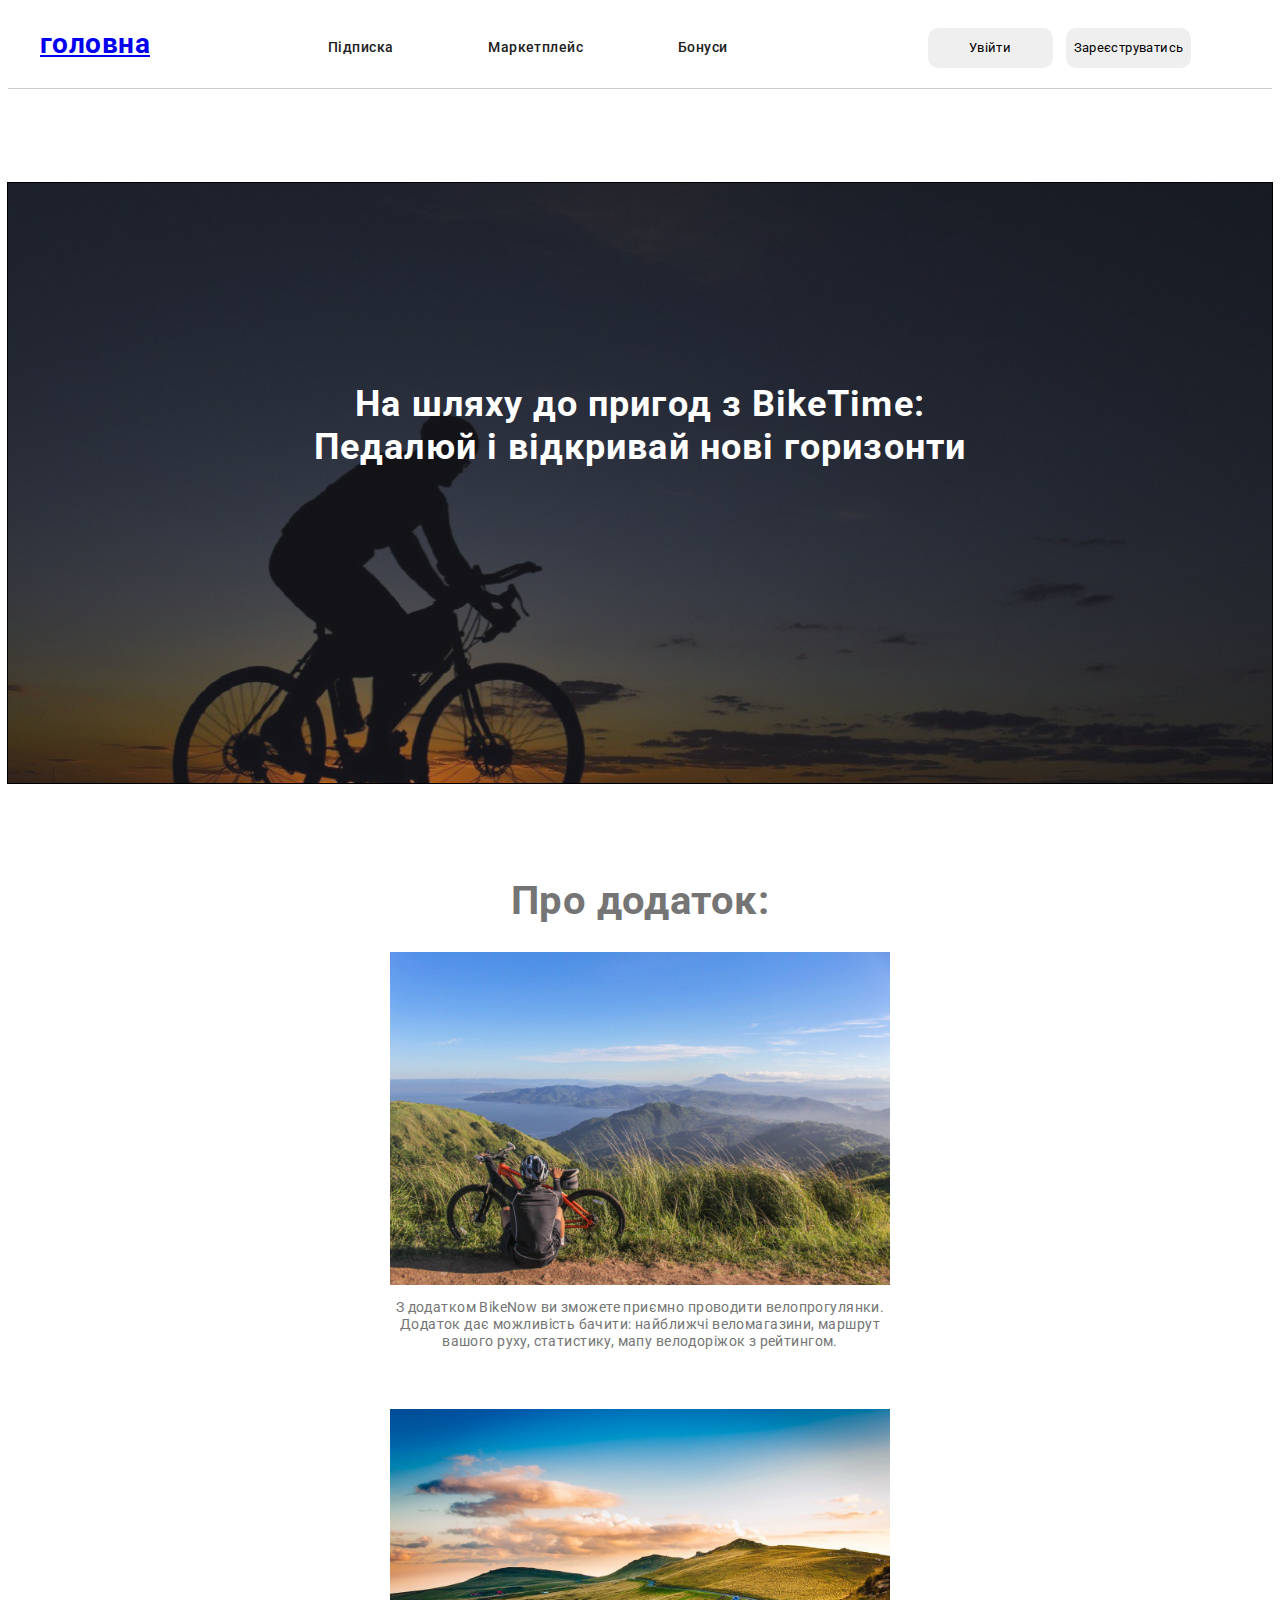
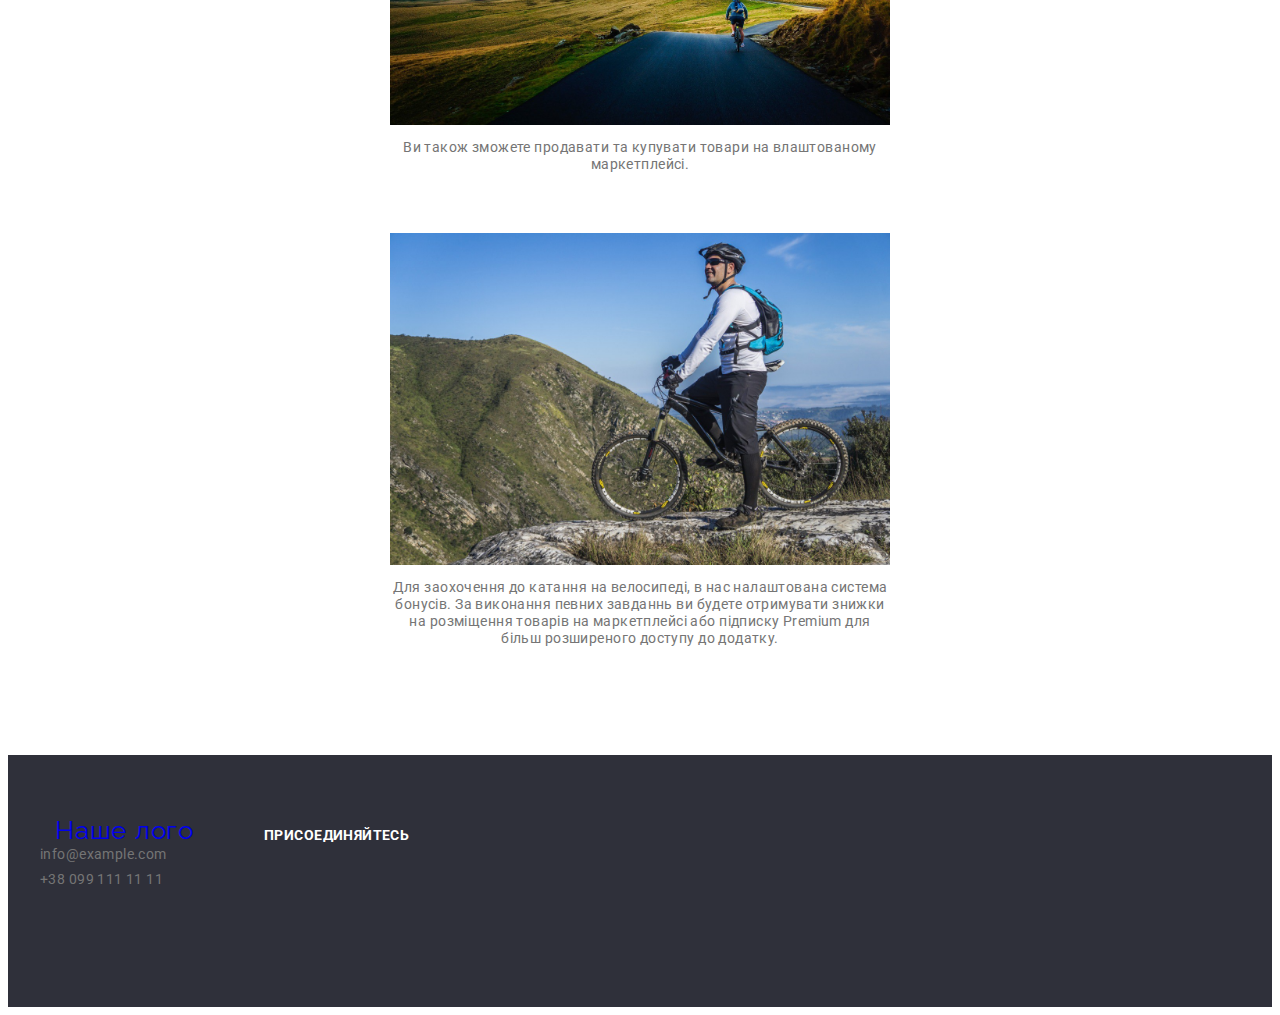
<file: index.html>
<!DOCTYPE html>
<html lang="en">
<head>
    <meta charset="UTF-8">
    <meta http-equiv="X-UA-Compatible" content="IE=edge">
    <meta name="viewport" content="width=device-width, initial-scale=1.0">
    <title>BikeTime</title>
    <link rel="stylesheet" href="./css/style.css"/>
    <link href="https://fonts.googleapis.com/css2?family=Raleway:wght@700&family=Roboto:wght@400;500;700;900&display=swap"
        rel="stylesheet">
        <!-- <link rel="stylesheet" href="https://cdnjs.cloudflare.com/ajax/libs/modern-normalize/1.1.0/modern-normalize.min.css"> -->
</head>
<body>
    <!--Шапка-->
        <header class="header head-p">
        
        
            <nav class="site-nav">
        
                <div class="container site-nav-div">
                    <h1 class="logoImg"><a href="./index.html">головна </a></h1>
                    <ul class="list list-nav">
                        <li class="item-nav item-nav1"><a href="./sub.html" class="link link2 link-nav">Підписка</a></li>
                        <li class="item-nav item-nav2"><a href="./marketPlace.html" class="link link2 link-nav">Маркетплейс</a>
                        </li>
                        <li class="item-nav item-nav3"><a href="./bonus.html" class="link link2 link-nav">Бонуси</a></li>
                    </ul>
        
        
                    <div class="but">
                        <a href="./join.html" class="register"><button class="reg">Увійти</button></a>
                        <a href="./reg.html" class="register"><button class="reg">Зареєструватись</button></a>
                    </div>
                    </ul>
                </div>
            </nav>
        
        
        
        
        
        
        
        </header>

    <main>
      <!--Герой-->  
        <section class="hero">
            <div class="overlay">
                <div class="hero-text">
                    <h1 class="hero-title title2">На шляху до пригод з BikeTime:<br> Педалюй і відкривай нові    горизонти</h1>
                </div>
                
            </div>
            
        </section>    

        <!--Задачі та ідеї-->
        <h1 class="aboutAppH">Про додаток:</h1>
        <section class="container container2">
           
            <div class="AA">
                <div class="aboutApp aboutApp1">
                    <img src="./pictures/bikeBG1.png" alt="" >
                    <p class="aboutAppP">З додатком BikeNow ви зможете приємно проводити велопрогулянки. Додаток дає можливість бачити: найближчі веломагазини, маршрут вашого руху, статистику, мапу велодоріжок з рейтингом.</p>
                </div>


                <div class="aboutApp aboutApp2">
                    <img src="./pictures/bikeBG2.png" alt="">
                    <p class="aboutAppP">Ви також зможете продавати та купувати товари на влаштованому маркетплейсі. </p>
                </div>


                <div class="aboutApp aboutApp3">
                    <img src="./pictures/bikeBG3.png" alt="">
                    <p class="aboutAppP">Для заохочення до катання на велосипеді, в нас налаштована система бонусів. За виконання певних завданнь ви будете отримувати знижки на розміщення товарів на маркетплейсі або підписку Premium для більш розширеного доступу до додатку.</p>
                </div>
            </div>

        </section>

        <!--Заняття-->
        


    </main>

    <footer>
        <div class="footer-flex container5">

            <div class="footer-flex2">
                <a href="./" class="logo"><span>Наше лого</span></a>
                
                <ul class="list">
                    <li class="link l1"><a href="" class="contacts con2">info@example.com</a></li>
                    <li class="link l2"><a href="" class="contacts con21">+38 099 111 11 11</a></li>
                </ul>
            </div>

            <div class="footer-flex3">
                <h2 class="join">присоединяйтесь</h2>
                 
                
            </div>

        </div>
            
            

    </footer>

    
    
    
    <!-- <div class="backdrop is-hidden">
        <div class="modal">
            <button>&times;</button>
        </div>
    </div> -->
    



















 
    
    
    
    
    
    
    
    
    
    
    
    
    
    
    
    <!-- <div class="backdrop is-hidden" data-backdrop>
        <div class="modal">
            <div class="buttan"> 

                <button data-close-modala>close</button> 
                 <a class="ic" data-close-modal>
                    <span data-close-modala>&times;</span>
                </a>
            </div>
        </div>



     </div>

    <script>
        const refs = {
            openModalBtn: document.querySelector("[data-open-modal]"),
            closeModalBtn: document.querySelector("[data-close-modala]"),
            backdrop: document.querySelector("[data-backdrop]")
        };

        refs.openModalBtn.addEventListener("click", toggleModal);
        refs.closeModalBtn.addEventListener("click", toggleModal);
        refs.backdrop.addEventListener("click", logBackdropClick);

        function toggleModal( ) {
            refs.backdrop.classList.toggle("is-hidden");
        }

        function logBackdropClick( ) {
            console.log("Ето клик в бекдроп");
        }
    </script> -->
    
    
</body>
</html>
</file>
<file: css/style.css>
:root {
    --pre-black: rgba(33, 33, 33, 1);
    --white: rgba(255, 255, 255, 1);
    --grey: rgba(117, 117, 117, 1);
    --blue: rgb(33, 243, 110);
    --very-light-grey: rgba(245, 244, 250, 1);
    --light-gray: rgba(175, 177, 184, 1);
    --white-white: #fff;
    --button-gray : rgba(245, 244, 250, 1);
    --set-gap : 30px;
    --nav-list-retrit : 50px;
    --title-black-color: #212121;
}

a{
    list-style: none;
}

body{
    color: var(--grey);
    background-color: var(--white);
    font-family: Roboto, sans-serif;
    letter-spacing: 0.03em;
    Font-size: 14px;
    Line-height: 1.2;
    background-color: rgb(rgb(153, 234, 164), green, blue);



}

main{
    background-color: rgb(rgb(118, 226, 172), green, blue);
}


img {
    display: block;
    max-width: 100%;
    height: auto;
}

.head-p{
    border-bottom: 1px solid #ccc;
    margin-bottom: 94px;
}

.container {
  display: flex;
  width: 1200px;
  margin-left: auto;
  margin-right: auto;
  padding-left: 15px;
  padding-right: 15px;
}



.web {
    color: var(--blue);
}

.studio {
    color: #000000;
}

.studio2 {
    color: var(--white);
}

.site-nav .logo {
    margin-top: 24px;
    margin-bottom: 25px;
}

.list-nav {
    display: flex;
    margin-left: 93px;
}



.item-nav{
    

    transition: background-color 250ms cubic-bezier(0.4, 0, 0.2, 1),
    color 250ms cubic-bezier(0.4, 0, 0.2, 1), box-shadow 250ms cubic-bezier(0.4, 0, 0.2, 1)
}







.list-nav .item-nav:last-child {
    margin-right: 0;
}

.list-nav .link {
    display: block;
    padding-top: 32px;
    padding-bottom: 32px;
    padding-left: 45px;
    padding-right: var(--nav-list-retrit);
}

.auth-nav .link {
    display: flex;
    align-items: center;
    justify-content: center;

    transition: background-color 250ms cubic-bezier(0.4, 0, 0.2, 1),
    color 250ms cubic-bezier(0.4, 0, 0.2, 1) ;
    
}

.auth-nav .link:hover,
.auth-nav .link:focus{
    fill: var(--blue);
    color: var(--blue);
}

.item-auth-nav {
    display: flex;
    justify-content: center;
    align-items: center;

    padding-top: 32px;
    padding-bottom: 32px;
    align-items: center;
}



.auth-nav {
    display: flex;
    margin-left: auto;
    /* align-items: center; */
    
}

.site-nav-div {
    display: flex;
    
    /* align-items: center; */
}

.flex-item {
    display: flex;
}

.auth-nav .item-auth-nav:not(:last-child) {
    margin-right: var(--nav-list-retrit);
}

.site-nav .list .link {
    color: var(--pre-black);
    text-decoration: none;
}

.site-nav .list .link:hover,
.site-nav .list .link:focus {
    color:var(--blue);
}

.list .contacts {
    text-decoration: none;
    color: var(--grey);

    transition:
    color 250ms cubic-bezier(0.4, 0, 0.2, 1) ;
}

.auth-nav .contacts {
    text-decoration: none;
    color: var(--grey);
    padding-top: 32px;
    padding-bottom: 32px;
}

.list .contacts:hover,
.list .contacts:focus {
    color: var(--blue);
}

.hero {
    text-align: center;
    margin-bottom: 94px;

}

.hero .hero-title {
    color: var(--white);
    padding-top: 0px;
    padding-bottom: 0px;
    

}
.color{
    background-color: rgba(245, 244, 250, 1);
}

.comand-title{
padding-top: 94px;
}

.hero-text {
    padding-top: 200px;
}

.button {
    border-style: none ;
    display: inline-block;
    border-radius: 4px;
    min-width: 200px;
    height: 50px;
    padding: 10px 32px;
    
}

.button-one {
    color: var(--white);
    background-color: var(--blue);
    cursor: pointer;
}

.list .title {
    color: var(--pre-black);

}

.title {
    color: var(--pre-black );

    font-size: 36px;
    line-height: 1.2;
 
    letter-spacing: 0.03em ;
    
    margin-top: 30px;
    margin-bottom: 10px;
}

.picters-of-idea {
    color: var(--very-light-grey) ;

}

.masengers {
    color: var(--light-gray);
    background-color: var(--white) ;

    padding: 12px;
    border-radius: 50px;

    transition: background-color 250ms cubic-bezier(0.4, 0, 0.2, 1),
    color 250ms cubic-bezier(0.4, 0, 0.2, 1) ;
}

.masengers :hover,
.masengers :focus {
    padding: 12px;
    color: var(--white);
    background-color: var(--blue);
    border-radius: 90px
}
.contacts {
    color: var(--grey);
    text-decoration: none;
}

.list .masengers {
    color: #fff;
    background-color: rgba(100% , 100% , 100% , 0.1) ; 
}

.clients .list .link {
    background-color: #fff;
    text-decoration: none;
}

.logo {
    text-decoration: none;
    font-family: Raleway;
    font-weight: 400;
    Font-size: 26px;
    Line-height: 1.19;
    letter-spacing: 0.03em;
    padding-top: 0px;
    padding-bottom: 0px;
    padding-left: 15px;
}

.button-two1 {
    color: var(--pre-black);
    background-color: var(--button-gray);


    
    
    transition: background-color 250ms cubic-bezier(0.4, 0, 0.2, 1),
    color 250ms cubic-bezier(0.4, 0, 0.2, 1) ;
}

.blok {
    display: flex;
    
    justify-content: center;

}

.portfolio-buttons .button-two1:focus,
.portfolio-buttons .button-two1:hover {

    color: var(--white);
    background-color: var(--blue);

}
 
.link {
    text-decoration: none;
}

.list-text {
    color: var(--grey);

margin-left: 24px;
font-weight: 400;
font-size: 16px;
line-height: 1.9;
margin-top: 0px;
margin-bottom: 0px;
}

.port-title {
    color:  var(--white);
}

.link-nav{
    position: relative;
}

.link-nav::after{
    content: "";
    
    position: absolute;
    left: 25%;
    /* transform: translateX(-55%); */
    bottom: 0;

    display: block;
    width:calc(100% / 2);
    height: 4px;
    border-radius: 2px;
    background-color: var(--blue);
    /* opacity: 0; */

    transform: scaleX(0);
    transition: transform 250ms cubic-bezier(0.4, 0, 0.2, 1);
}

.link-nav:hover::after,
.link-nav:focus::after{
/* opacity: 1; */
transform: scaleX(1);
}

.link2 {
    font-weight: 500;
    font-size: 14px;
    Line-height: 1.14;

    transition: 
    color 250ms cubic-bezier(0.4, 0, 0.2, 1) ;
}


.title-names {
    color: var(--pre-black);

    font-size: 16px;
    line-height: 1.2;
    margin-bottom: 10px;
}

.text-comand {
font-weight: 400;
font-size: 16px;
Line-height: 1.2;
margin-bottom: 15.4px;
}

.card-set1 {
    padding: 0;
    margin: 0;
    display: flex;
    flex-wrap: wrap;
    list-style: none;
    padding-left: 15px;
    padding-bottom: 94px;
}

.card-set1 > .item {

    box-shadow: 0px 1px 3px rgba(0, 0, 0, 0.12), 0px 1px 1px rgba(0, 0, 0, 0.14), 0px 2px 1px rgba(0, 0, 0, 0.2);  
/* width: calc((100% - 90px) / 4); */
width: 270px;
background-color: var(--white);
padding-left: 0;
    
}
.item:not(:last-child){
    margin-right: 30px;
}

.item-child {
    display: flex;
}





.address {
    color: var(--white);
    font-weight: 400;
    font-size: 14px;
    line-height: 1.2;
    margin-top: 20px;
    margin-bottom: 9px;
}

.con2 {
    font-weight: 400;
    font-size: 14px;
    line-height: 1.2;
    
}

.l1{
    margin-bottom: 9px;
}

.con21 {
    font-weight: 400;
    font-size: 14px;
    line-height: 1.2;
}

.list {
    list-style: none;
    margin-top: 0px;
    padding-left: 0px;
    margin-bottom: 0px;
}

.join {
    color: var(--white);
font-size: 14px;
Line-height: 1.14;
text-transform: uppercase;
}

.title-of-idea{
    color: var(--pre-black);
    font-weight: 700;
    font-size: 14px;
    line-height: 1.4 ;
    margin-top: 30px;
}

.text-of-idea {
    font-size: 14px;
    line-height: 24px;
    margin-top: 0px;
    margin-bottom: 0px;
    width: 500px;
}

.button-two1 {
    color: var(--pre-black);
    border-style: none;
    background-color: var(--button-gray);
    font-family: Roboto;
    font-weight: 500;
    font-size: 16px;
    line-height: 1.6;

}

.title-p {
    color: var(--pre-black );

    font-weight: 700;
    font-size: 36px;
    line-height: 2; 
    letter-spacing: 0.06em ;
    margin-top: 0px;
    margin-bottom: 0px;
}



footer {
    background-color: rgba(47, 48, 58, 1);
    height: 252px;
    max-width: 1600px;
}

.comand {
    background-color: var(--very-light-grey);
}



.title2 {
    margin-top: 0px;
    margin-bottom: 0px;
    color: var(--title-black-color );

    font-size: 36px;
    line-height: 1.2;
    text-align: Center ; 
    letter-spacing: 0.03em ;
}

.container2 {
    display: flex;
    flex-direction: column;
    justify-content: center;
    margin-right: auto;
    margin-left: auto;
    /* margin-left: auto;
    margin-right: auto; */
    outline: x2px solid tomato;
    width: 1200px;
    margin-bottom: 94px;
        /* padding-left: 15px;
        padding-right: 15px; */
}

.title-work {
    margin-bottom: 50px;
}

.title2 {
    color: var(--pre-black );

    font-size: 36px;
    line-height: 1.2;
 
    letter-spacing: 0.03em ;
    margin-bottom: 50px; 
}

.masengers:hover,
.masengers:focus {
    padding: 44px;

}

.comand-photo {
    margin-bottom: 30px;
}

.clients {
    margin-left: auto;
    margin-right: auto;
    /* outline: 2px solid tomato; */
    width: 1200px;
    padding-left: 15px;
    padding-right: 15px;
    margin-bottom: 94px;
}

.title-clients {

    padding-top: 94px;
    margin-bottom: 50px;
    color: var(--title-black-color);
    text-align: center;
}




.join {
    display: inline-block;
    margin-top: 0px;
    margin-bottom: 20px;
}

.container3 {
    margin-left: auto;
    margin-right: auto;
    /* outline: 2px solid tomato; */
    width: 1200px;
    padding-left: 15px;
    padding-right: 15px
}

.botton1 {
    display: inline-block;
    border-radius: 4px;
    min-width: 73px ;
    height: 38px;
    padding: 6px 22px;
    margin-right: 8px;
    margin-bottom: 50px;
    cursor: pointer;
}

.botton2 {
    display: inline-block;
    border-radius: 4px;
    min-width: 128px ;
    height: 38px;
    padding: 6px 22px;
    margin-right: 8px;
    margin-bottom: 50px;
    cursor: pointer;
}

.botton3 {
    display: inline-block;
    border-radius: 4px;
    min-width: 145px ;
    height: 38px;
    padding: 6px 22px;
    margin-right: 8px;
    margin-bottom: 50px;
    cursor: pointer;
}

.botton4 {
    display: inline-block;
    border-radius: 4px;
    min-width: 103px ;
    height: 38px;
    padding: 6px 22px;
    margin-right: 8px;
    margin-bottom: 50px;
    cursor: pointer;
}

.botton5 {
    display: inline-block;
    border-radius: 4px;
    min-width: 130px ;
    height: 38px;
    padding: 6px 22px;
    margin-right: 8px;
    margin-bottom: 50px;
    cursor: pointer;
}

.botton1 :hover,
.botton1 :focus {
    display: inline-block;
    border-radius: 4px;
    min-width: 73px ;
    height: 38px;
    padding: 6px 22px;
    margin-right: 8px;
    margin-bottom: 50px;
    transition: background-color 250ms cubic-bezier(0.4, 0, 0.2, 1),
    color 250ms cubic-bezier(0.4, 0, 0.2, 1) ;
}

.botton2 :hover,
.botton2 :focus {
    display: inline-block;
    border-radius: 4px;
    min-width: 128px ;
    height: 38px;
    padding: 6px 22px;
    margin-right: 8px;
    margin-bottom: 50px;
    transition: background-color 250ms cubic-bezier(0.4, 0, 0.2, 1),
    color 250ms cubic-bezier(0.4, 0, 0.2, 1) ;
}

.botton3 :hover,
.botton3 :focus {
    display: inline-block;
    border-radius: 4px;
    min-width: 145px ;
    height: 38px;
    padding: 6px 22px;
    margin-right: 8px;
    margin-bottom: 50px;
    transition: background-color 250ms cubic-bezier(0.4, 0, 0.2, 1),
    color 250ms cubic-bezier(0.4, 0, 0.2, 1) ;
}

.botton4 :hover,
.botton4 :focus {
    display: inline-block;
    border-radius: 4px;
    min-width: 103px ;
    height: 38px;
    padding: 6px 22px;
    margin-right: 8px;
    margin-bottom: 50px;
    transition: background-color 250ms cubic-bezier(0.4, 0, 0.2, 1),
    color 250ms cubic-bezier(0.4, 0, 0.2, 1) ;
}

.botton5 :hover,
.botton5 :focus {
    display: inline-block;
    border-radius: 4px;
    min-width: 130px ;
    height: 38px;
    padding: 6px 22px;
    margin-right: 8px;
    margin-bottom: 50px;
    transition: background-color 250ms cubic-bezier(0.4, 0, 0.2, 1),
    color 250ms cubic-bezier(0.4, 0, 0.2, 1) ;
}

.portfolio-container {
    padding: 0px;
    /* padding: 94px 0px; */
    display: flex;
    width: 1200px;
    margin-left: auto;
    margin-right: auto;
    padding-left: 15px;
    padding-right: 15px;
    /* background-color: teal; */
  }



.img-portfolio {
   
    /* margin-bottom: 20px; */
    padding-right: 0px;
    width: 380px;
}

.portfolio-main {
    height: 1360px;
}

.portfolio-container {
    padding: 0px;
    /* padding: 94px 0px; */
    display: flex;
    width: 1200px;
    margin-left: auto;
    margin-right: auto;
    padding-left: 15px;
    padding-right: 15px;
    
  }

.card-set {
    
    display: flex;
    flex-wrap: wrap;
    list-style-type: none;
    padding: 0px;
    margin: 0px;
    list-style: none;
    /* background-color: teal; */
    
 
}
/*
.card-overlay{
position: absolute;
top: 0;
left: 0;

width: 100%;
height: 100%;
background: rgba(33, 150, 243, 0.9);

opacity: 0;
transition: background-color 250ms cubic-bezier(0.4, 0, 0.2, 1),
    color 250ms cubic-bezier(0.4, 0, 0.2, 1) ;
    

}




.card-legend {
margin: 0;
padding: 63px 24px;

color: var(--white);
font-weight: 400;
font-size: 18px;
line-height: 1.55;
}

.product-thumb:focus,
.product-thumb:hover{
    opacity: 1;

}

.product-thumb{
    position: relative;
    opacity: 1;
    transition: background-color 250ms cubic-bezier(0.4, 0, 0.2, 1),
    color 250ms cubic-bezier(0.4, 0, 0.2, 1) ;
}   

.li-portfolio:hover .text {
    
    opacity: 1;
} */

.card-overlay{
    position: absolute;
    top: 0;
    left: 0;
    
    /* outline: 3px solid orange; */
    display: flex;
    opacity: 0;
    transform: translateY(110%);
}

.card-legend{
    transition: opacity 250ms cubic-bezier(0.4, 0, 0.2, 1) 250ms;
}

.li-portfolio:hover .card-legend{
    opacity: 1;
}

.li-portfolio:hover .card-overlay,
.li-portfolio:focus .card-overlay{
    opacity: 1;
    transform: translateY(0);
}

.card-legend {
    margin: 0;
    padding: 63px 24px;
    /* top: 0; */
    /* left: 0; */   
    color: var(--white);
    
    font-weight: 400;
    font-size: 18px;
    line-height: 1.55;
    opacity: 0;
    }

    .card-overlay{
       

        top: 0;
        left: 0;
        width: 100%;
        height: 100%;
        background-color: rgba(33, 243, 142, 0.9);
        position: absolute;
        /* opacity: 0; */
        transform: translateY(110%);  
        transition: transform 250ms cubic-bezier(0.4, 0, 0.2, 1);  
    }

.product-thumb{
    position: relative;
    height: 294px;
    display: flex;
    justify-content: center;
    
    overflow: hidden;
}

        
.card-set > .li-portfolio {
    border: 1px solid rgba(238, 238, 238, 1);
    width: calc( (100% - 66px ) / 3 );

    margin-bottom: var(--card-set-gap);
    
    margin-right: var(--card-set-gap);
    
    /* background-color: tomato; */
    transition: background-color 250ms cubic-bezier(0.4, 0, 0.2, 1),
    color 250ms cubic-bezier(0.4, 0, 0.2, 1) ;
} 

.li-portfolio:hover,
.li-portfolio:focus{
    box-shadow: 0px 4px 4px rgba(0, 0, 0, 0.25)
}

.li-portfolio:nth-child(3n) {
    margin-right: 0;  
}

.li-portfolio:nth-last-child( -n + 3 ) {
    margin-bottom: 0;
}

.title-p {
    margin-top: 20px;
    font-size: 18px;
    min-width: 322px;
    height: 36px;
    margin-bottom: 4px;
    margin-left: 24px;
}

.link-card{
    transition: background-color 250ms cubic-bezier(0.4, 0, 0.2, 1),
    color 250ms cubic-bezier(0.4, 0, 0.2, 1), box-shadow 250ms cubic-bezier(0.4, 0, 0.2, 1) ;
}

.link-card:hover,
.link-card:focus {
    box-shadow:  0px 4px 4px rgba(0, 0, 0, 0.25);
}

.card-set2 {

    flex-wrap: wrap;
   list-style-type: none ;
    padding: 0;
    margin: 0;
    list-style: none;
    padding-left: 15px;
}



.item2:not(:last-child){
    margin-right: 30px;
}




.card-set3 {
    display: flex;
    flex-wrap: wrap;
    padding: 0;
    margin: 0;
    padding-left: 15px;
    

}

.item3 {
    flex-basis: calc((100% - 60px) / 3  );
}

.item3:not(:last-child){
    margin-right: 30px;
}

.card-set4 {
    display: flex;
    padding: 0;
    margin: 0;
    padding-left: 30px;
    
    
}





.item4:not(:last-child) {
    margin-right: 30px;
}





.overlay {
    height: 600px;
    outline: 1px solid black;
    max-width: 1600px;
    margin-left: auto;
    margin-right: auto;
    background-color: rgba(47, 48, 58, 1);
    background-image: linear-gradient(to right,
    rgba(47, 48, 58, 0.4),
    rgba(47, 48, 58, 0.4)
    ),
    url(../pictures/overlay.png   );
    background-size: cover;
    background-position: center;
}

.button-con {
    display: inline-flex;
    align-items: center;
    text-decoration: none;
    cursor: pointer;
}

.button-con1 {
    display: inline-flex;
    align-items: center;
    text-decoration: none;
    cursor: pointer;
}

.button-con::before {
    content: "";
    height: 12px;
    width: 16px;
    
    margin-right: 10px;
    /* background-color: tomato; */
    background-image: url(../pictures/envelope-hover1.svg);
    background-size: contain;
}

.button-con1::before {
    content: "";
    height: 16px;
    width: 10px;
    
    margin-right: 10px;
    /* background-color: tomato; */
    background-image: url(../pictures/smartphone.svg);
    background-size: contain;
}

.masengers-btn::before {
    content: "";
    display: inline-flex;
    height: 20px;
    width: 20px;
    margin-right: 10px;
    background-size: contain;
    background-repeat: no-repeat;
}

/* .m1 {
    background-image: url(../pictures/instagram2.svg);
}

.m2{
    background-image: url(../pictures/twiter2.svg);
}

.m3{
    background-image: url(../pictures/facebook1.svg);
}

.m4{
    background-image: url(../pictures/linkedin1.svg);
} */

.footer-flex {
    display: flex;
    margin-top: 60px;
}

.footer-flex2 {
    margin-top: 60px;
}

.footer-flex3 {
    margin-top: 72px;
    margin-left: 70px;
}

.svg-mail {
    height: 12px;
    width: 16px; 
    padding-right: 10px;
    fill: rgba(117, 117, 117, 1);  
}

.icon{
    transition: background-color 250ms cubic-bezier(0.4, 0, 0.2, 1),
    color 250ms cubic-bezier(0.4, 0, 0.2, 1), box-shadow 250ms cubic-bezier(0.4, 0, 0.2, 1);
}

.icon:hover,
.icon:focus{
    fill: var(--blue);
}

.icon-smartphone {
    height: 16px;
    width:10px;
    padding-right: 10px;
    fill: rgba(117, 117, 117, 1);
}
.masengers-list {
    display: flex;
    list-style: none;
    justify-content: center;
    margin-bottom: 30px;
    /* margin-left: 32px;
    margin-right: 32px; */
}

.masenger:not(:last-child){
    margin-right: 10px;
}



.ms-logo{
    height: 20px;
    width: 20px;
    padding: 12px;
}

.link-msg{
    height: 44px;
    width: 44px;
    display: flex;
    border-radius: 50%;
    align-items: center;
    border-radius: 50%;
    background-color: #fff;
    fill: var(--light-gray);

    transition:fill 250ms cubic-bezier(0.4, 0, 0.2, 1),background-color 250ms cubic-bezier(0.4, 0, 0.2, 1); 
}



.link-msg:hover,
.link-msg:focus{
    background-color: var(--blue);
    fill: #fff;
    outline: none;
}

.item4 {
    display: inline-flex;
    width: 170px;
    height: 92px;
    border-radius: 2px;
    border: 1px solid var(--light-gray);
    text-align: center;
    align-items: center;

    transition: 
    
    border 250ms cubic-bezier(0.4, 0, 0.2, 1);
}

.item4:hover,
.item4:focus{
   border: 1px solid var(--blue);
}

.clients-logo{
    fill: rgba(175, 177, 184, 1);
    
    transition: fill 250ms cubic-bezier(0.4, 0, 0.2, 1);
}

.clients-logo:hover,
.clients-logo:focus{
    fill: var(--blue);
    
}

.clients-logo1{
    padding-left: 64px;
    padding-right: 65px;
    padding-top: 23px;
    padding-bottom: 22.3px;
    width: 41px;
    height: 46px;
}

.clients-logo2 {
    padding-left: 65px;
    padding-right: 65px;
    padding-top: 19px;
    padding-bottom: 21px;
    width: 40px;
    height: 52px;
}

.clients-logo3 {
    padding-left: 61.68px;
    padding-right: 64.86px;
    padding-top: 24.7px;
    padding-bottom: 26.12px;
    width: 43px;
    height: 41px;
}

.clients-logo4 {
    padding-left: 43px;
    padding-right: 42.56px;
    padding-top: 24.7px;
    padding-bottom: 26.68px;
    width: 84px;
    height: 41px;
}

.clients-logo5 {
    text-align: center; 
    padding-left: 43px;
    padding-top: 24.7px;
    padding-bottom: 26.68px;
    padding-right: 42.56px;
    width: 84px;
    height: 41px;
}

.clients-logo6 {
    padding-left: 38px;
    padding-right: 38.21px;
    padding-top: 23.77px;
    padding-bottom: 24.31px;

    width: 93.79px;
    height: 44px ;
}

.link-msg2{
    height: 44px;
    width: 44px;
    display: flex;
    border-radius: 50%;
    background-color: rgba(255, 255, 255, 0.1);
    fill: var(--white);

    transition: background-color 250ms cubic-bezier(0.4, 0, 0.2, 1) ;
}

.link-msg2:hover,
.link-msg2:focus{
    background-color: var(--blue);
    outline: none;
}

.title-text{
    margin: 0;
    position: absolute;
    font-family: 'Roboto';
    font-style: normal;
    font-weight: 700;
    font-size: 14px;
    line-height: 16px;
    text-align: center;
    letter-spacing: 0.03em;
    text-transform: uppercase;
    color: #fff;
    padding: 27px 83px;
    background: rgba(47, 48, 58, 0.8);
    width: 205px;
    height: 16px;
}

.card-title{
    position: absolute;
    left:0;
    top: 225px; 
    
}

.card-thumb{
    position: relative;
}

.container5{
    margin-left: auto;
    margin-right: auto;
    /* outline: 2px soli    d tomato; */
    width: 1200px;
    padding-left: 15px;
    padding-right: 15px
}

.backdrop{
    position: fixed;
    top: 0;
    left: 0;
    width: 100%;
    height: 100%;
    background-color: rgba(255, 165, 0, 0.5);
}

.backdrop.is-hidden{
    opacity: 0;
}

.modal{
    min-height: 400px;
    min-width: 600px;
    background-color: #fff;
    position: absolute;
    top: 50%;
    left: 50%;
    transform: translate(-50%, -50%);
    
}

.tuskH{
    margin-left: auto;
    margin-right: auto;
    text-align: center;
    font-size: 40px;
}

.logoImg{
    width: 150px;
}

.mp{
    padding: 0;
    margin: 0;
}

.reg{
    width: 125px;
    height: 40px;
    cursor: pointer;

    font-family: Roboto, sans-serif;
    letter-spacing: 0.03em;

    font-size: 13px;

    border-radius: 10px;

    border: 0;

    transition: 
    color 500ms cubic-bezier(0.4, 0, 0.2, 1) ;

    transition: 
    background-color 500ms   cubic-bezier(0.4, 0, 0.2, 1) ;
}

.register:not(:last-child){
    margin-right: 10px;
}

.reg:hover{
    color: #fff;
    background-color: var(--blue);
}

.reg:focus{
    color: #fff;
    background-color: var(--blue);
}


.but{
    margin-top: auto;
    margin-left: 150px;
    margin-bottom: auto;
}

.aboutAppH{
    margin-left: auto;
    margin-right: auto;
    text-align: center;
    font-size: 40px;
}

.aboutApp:not(:last-child){
   margin-bottom: 60px;
}

.aboutApp{
    width: 500px;
    margin-left: auto;
    margin-right: auto;
}

.AA{
    display: inline-block;
}

.aboutAppP{
    text-align: center;
}

.subImg{
    width: 200px;
}

.subDiv:not(:last-child){
margin-bottom: 100px;
}

.footerList{
    margin-left: 15px;
}

.regH{
    text-align: center;
}

.joinH{
    text-align: center;
}

.register{
    margin-bottom: 50px;
}

.joinInput{
    width: 300px;
    height: 50px;
    border-radius: 6px;
font-size: 20px;
}

.joinInput:not(:last-child){
    margin-bottom: 10px;
}

.joinInput:hover:focus{
   border-color: var(--blue);
}

.formSpan{
    font-size: 20px;
}

.joinButton{
    width: 100px;
    height: 30px;
    border-radius: 6px;

}

.formCenter{
    margin-left: auto;
    
}

.joinButton:hover:focus{
color: var(--blue);
}

.joinDiv{
    margin-left: auto;
    margin-right: auto;
}
</file>
